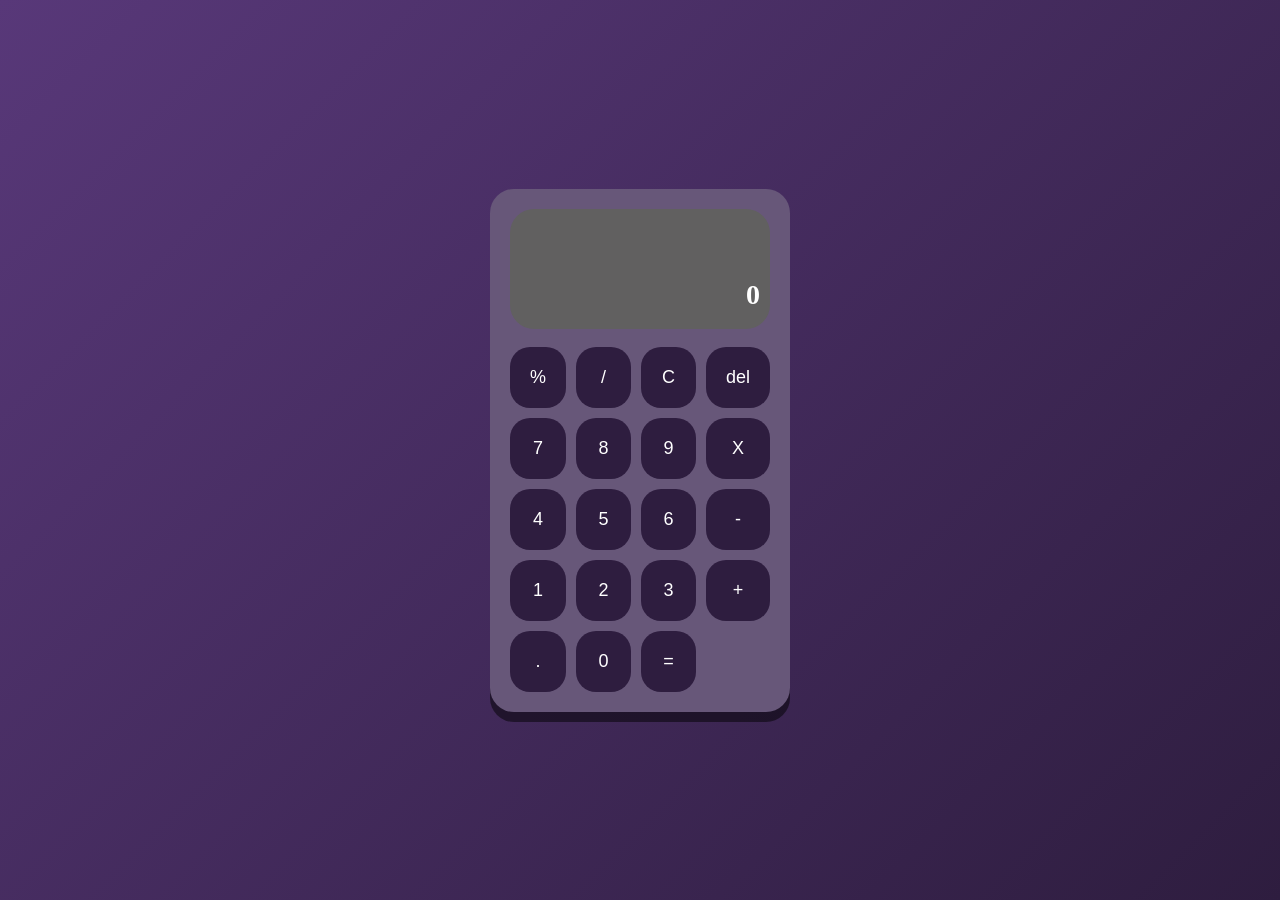
<file: index.html>
<!DOCTYPE html>
<html lang="en">
<head>
    <meta charset="UTF-8">
    <meta name="viewport" content="width=device-width, initial-scale=1.0">
    <title>calculadora</title>
    <link rel="stylesheet" href="calculadora.css">
</head>
<body>
    
<div class="calculadora">
   <div class="pantalla">
      <div class="operacion-anterior" id="operacion-anterior"></div>
      <div class="operacion-actual" id="operacion-actual">0</div>
    </div>

    <div class="botones">
        <button class="btn boton-operador" data-operador="%">%</button>
        <button class="btn boton-operador" data-operador="/">/</button>
        <button class="btn boton-operador" id='clear'>C</button>
        <button class="btn boton-operador" id='delete'>del</button>


        
        <button class="btn boton-numero" data-numero="7">7</button>
        <button class="btn boton-numero" data-numero="8">8</button>
        <button class="btn boton-numero" data-numero="9">9</button>
        <button class="btn boton-operador" data-operador="X">X</button>

        
        <button class="btn boton-numero" data-numero="4">4</button>
        <button class="btn boton-numero" data-numero="5">5</button>
        <button class="btn boton-numero" data-numero="6">6</button>
        <button class="btn boton-operador" data-operador="-">-</button>
        
        
        <button class="btn boton-numero" data-numero="1">1</button>
        <button class="btn boton-numero" data-numero="2">2</button>
        <button class="btn boton-numero" data-numero="3">3</button>
        <button class="btn boton-operador"  data-operador="+">+</button>
        
        
        <button class="btn boton-numero" data-numero=".">.</button>
        <button class="btn boton-numero" data-numero="0">0</button>
        <button class="btn boton-igual" id="igual">=</button>


    </div>


</div>
<script src="calculadora.js"></script>


</body>
</html>
</file>
<file: calculadora.css>
body {
  background: linear-gradient(135deg,  #583879 0%, #2e1d3f 100%);
  min-height: 100vh;
  display: flex;
  justify-content: center;
  align-items: center;
}

.calculadora{
    background-color: #675779;
    border-radius: 24px;
    padding: 20px;
    box-shadow:  0 10px rgba(0, 0, 0, 0.5);
    max-width: 300px;
}   

.pantalla{
    background-color: rgb(97, 96, 96);
    border-radius: 24px;
    margin-bottom: 18px;
    text-align: right;
    padding: 10px;
}

.operacion-anterior {
  color: #bdc3c7;
  font-size: 14px;
  padding:  30px;
}

.operacion-actual {
  color: white;
  font-size: 28px;
  font-weight: bold;
  min-height: 40px;
}

.botones{
    display: grid;
    grid-template-columns: repeat(4, 1fr);
    gap: 10px;
}

.btn{
  border: none;
  color: white;
  background-color: #2e1d3f;
  border-radius: 20px;
  font-size: 18px;
  padding: 20px;
  cursor: pointer;
  transition: all 0.2s;
}

* {
  margin: 0;
  padding: 0;
  box-sizing: border-box;
}


.btn:hover {
  transform: translateY(-2px);
  box-shadow: 0 5px 15px rgba(0, 0, 0, 0.3);
}

.btn:active { transform: translateY(0); }
.btn-numero { background: #ecf0f1; color: #2c3e50; }
.btn-numero:hover { background: #d5dbdb; }
.btn-operador { background: #f39c12; color: white; }
.btn-operador:hover { background: #e67e22; }
.btn-funcion { background: #e74c3c; color: white; }
.btn-funcion:hover { background: #c0392b; }
.btn-igual { background: #27ae60; color: white; grid-row: span 2; }
.btn-igual:hover { background: #229954; }
.btn-cero { grid-column: span 2; }
</file>
